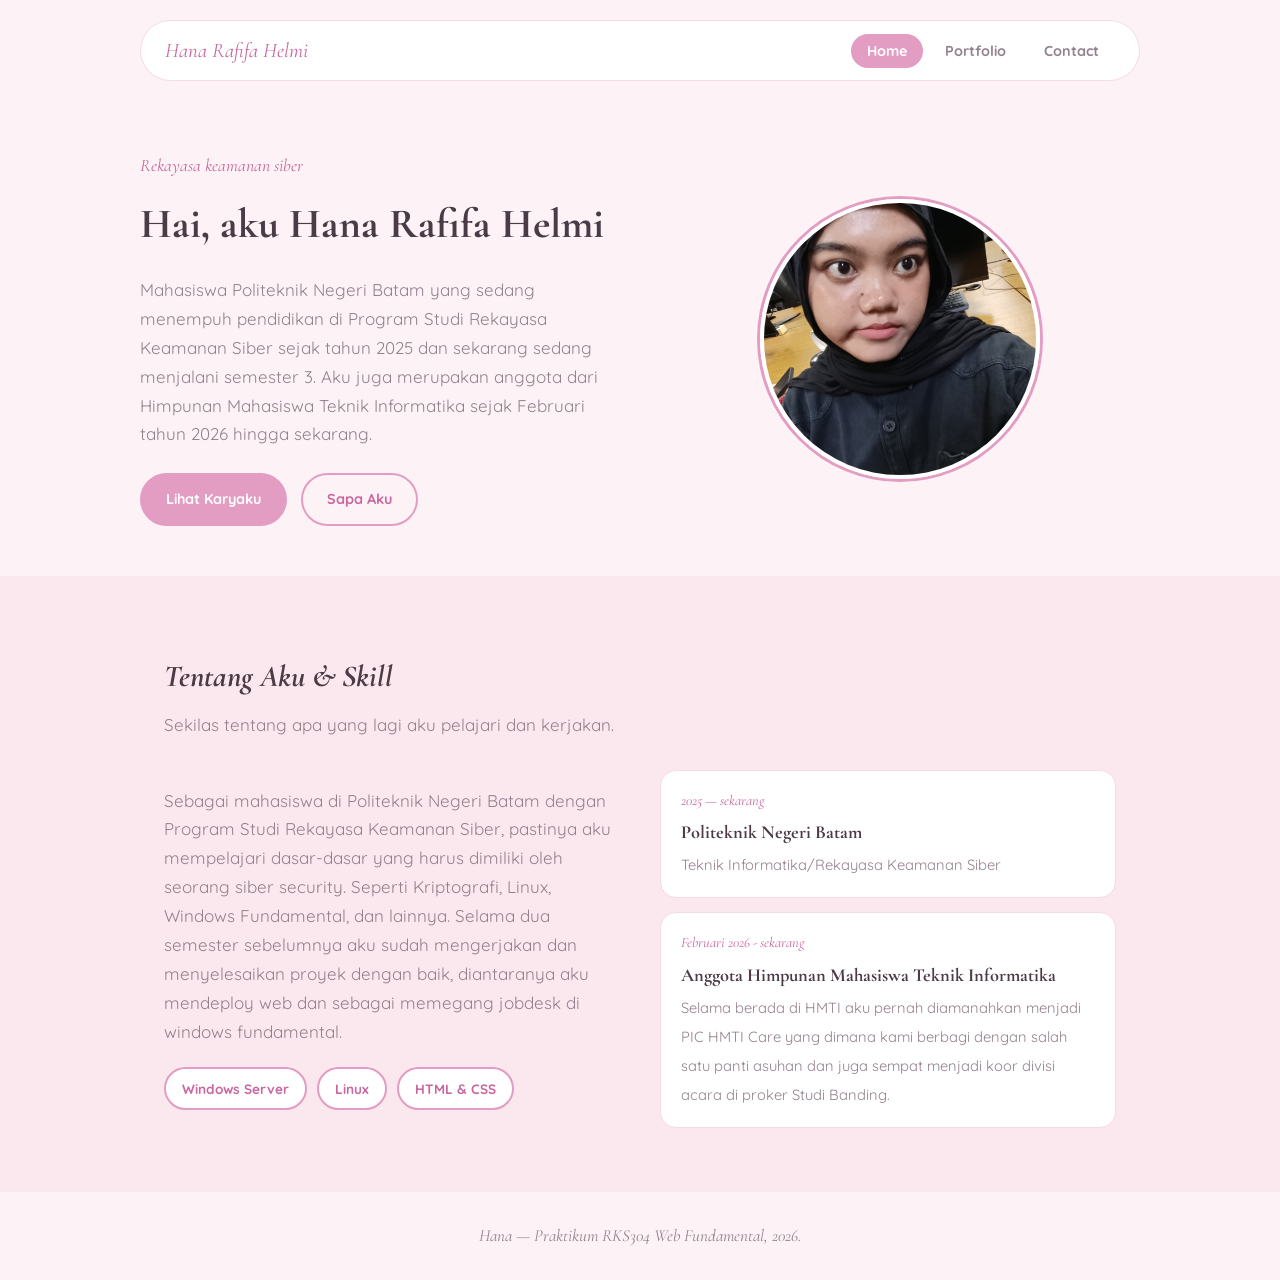
<file: minggu1/index.html>
<!DOCTYPE html>
<html lang="id">
<head>
  <meta charset="UTF-8">
  <meta name="viewport" content="width=device-width, initial-scale=1.0">
  <title>Hana — Profil Pribadi</title>
  <link rel="preconnect" href="https://fonts.googleapis.com">
  <link href="https://fonts.googleapis.com/css2?family=Cormorant+Garamond:ital,wght@0,500;0,600;1,500;1,600&family=Quicksand:wght@500;600;700&display=swap" rel="stylesheet">
  <link rel="stylesheet" href="style.css">
</head>
<body>

  <header class="site-header">
    <div class="wrap nav-pill">
      <a href="index.html" class="brand">Hana Rafifa Helmi</a>
      <nav class="main-nav">
        <ul>
          <li><a href="index.html" class="active">Home</a></li>
          <li><a href="portfolio.html">Portfolio</a></li>
          <li><a href="contact.html">Contact</a></li>
        </ul>
      </nav>
    </div>
  </header>

  <main>
    <section class="hero wrap">
      <div class="hero-text">
        <p class="hero-role">Rekayasa keamanan siber</p>
        <h1>Hai, aku Hana Rafifa Helmi</h1>
        <p class="hero-bio">
          Mahasiswa Politeknik Negeri Batam yang sedang menempuh pendidikan
          di Program Studi Rekayasa Keamanan Siber sejak tahun 2025 dan sekarang
          sedang menjalani semester 3. Aku juga merupakan anggota dari Himpunan
          Mahasiswa Teknik Informatika sejak Februari tahun 2026 hingga sekarang.


        <div class="btn-row">
          <a href="portfolio.html" class="btn btn-primary">Lihat Karyaku</a>
          <a href="contact.html" class="btn btn-ghost">Sapa Aku</a>
        </div>
      </div>

      <div class="hero-visual">
        <img class="hero-photo" src="foto-profile.jpeg" alt="Foto profil Hana">
      </div>
    </section>

    <section class="block" id="about">
      <div class="wrap">
        <h2>Tentang Aku &amp; Skill</h2>
        <p class="block-sub">Sekilas tentang apa yang lagi aku pelajari dan kerjakan.</p>
        <div class="about-columns">
          <div>
            <p>
              Sebagai mahasiswa di Politeknik Negeri Batam dengan Program Studi
              Rekayasa Keamanan Siber, pastinya aku mempelajari dasar-dasar yang 
              harus dimiliki oleh seorang siber security. Seperti Kriptografi, Linux,
              Windows Fundamental, dan lainnya. Selama dua semester sebelumnya aku 
              sudah mengerjakan dan menyelesaikan proyek dengan baik, diantaranya aku 
              mendeploy web dan sebagai memegang jobdesk di windows fundamental.
            </p>
            <ul class="skill-list">
              <li>Windows Server</li>
              <li>Linux</li>
              <li>HTML &amp; CSS</li>
            </ul>
          </div> 
          <div>
            <div class="edu-card">
              <span class="time">2025 — sekarang</span>
              <strong>Politeknik Negeri Batam</strong>
              <span>Teknik Informatika/Rekayasa Keamanan Siber</span>
            </div>
            <div class="edu-card">
              <span class="time">Februari 2026 - sekarang</span>
              <strong>Anggota Himpunan Mahasiswa Teknik Informatika</strong>
              <span>Selama berada di HMTI aku pernah diamanahkan menjadi
                PIC HMTI Care yang dimana kami berbagi dengan salah satu
                panti asuhan dan juga sempat menjadi koor divisi acara
                di proker Studi Banding.
              </span>
            </div>
          </div>
        </div>
      </div>
    </section>
  </main>

  <footer class="site-footer">
    <div class="wrap">
      Hana — Praktikum RKS304 Web Fundamental, 2026.
    </div>
  </footer>

</body>
</html>
</file>
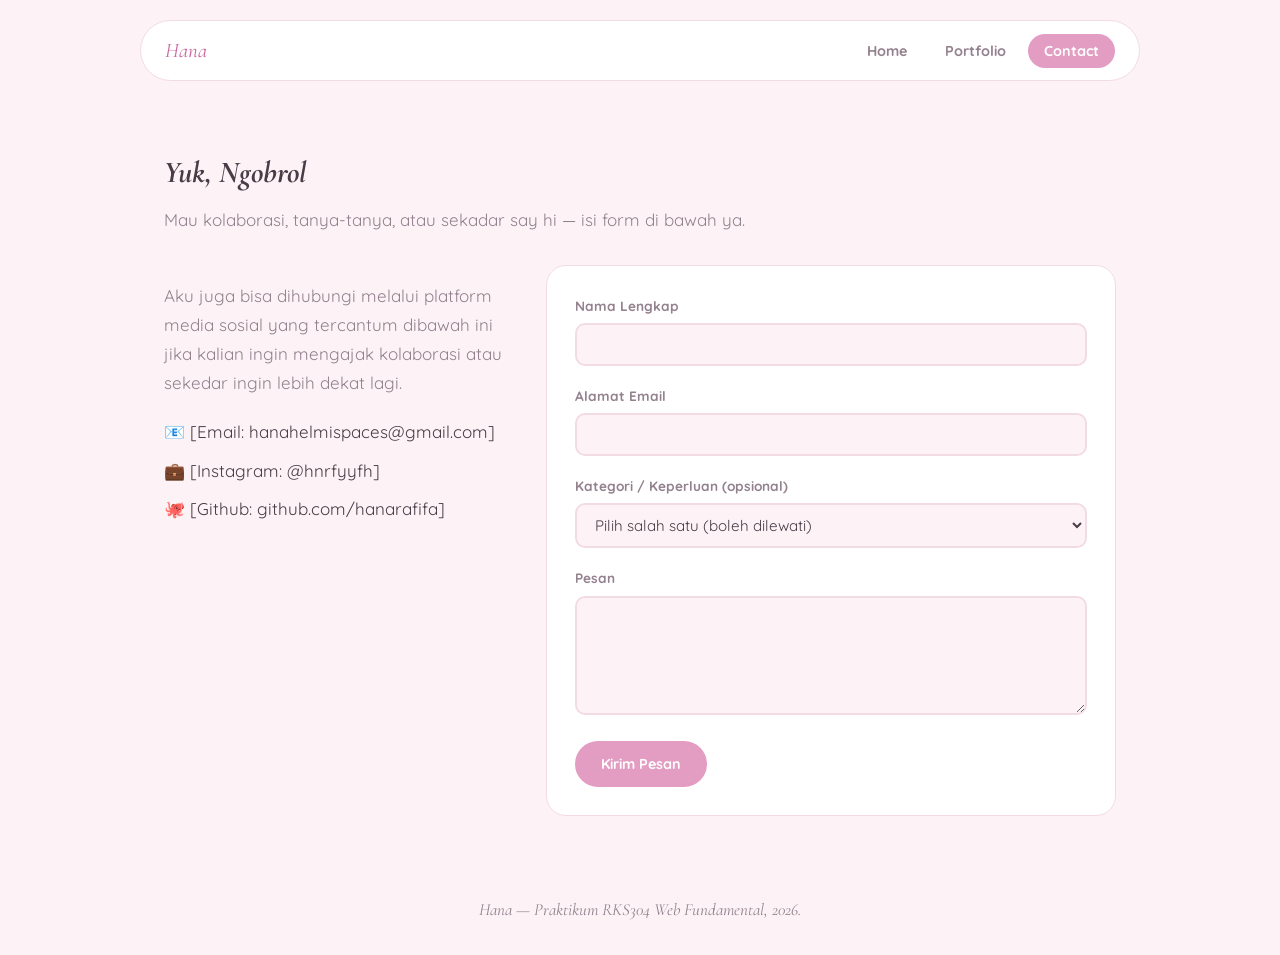
<file: minggu1/contact.html>
<!DOCTYPE html>
<html lang="id">
<head>
  <meta charset="UTF-8">
  <meta name="viewport" content="width=device-width, initial-scale=1.0">
  <title>Contact — Hana</title>
  <link rel="preconnect" href="https://fonts.googleapis.com">
  <link href="https://fonts.googleapis.com/css2?family=Cormorant+Garamond:ital,wght@0,500;0,600;1,500;1,600&family=Quicksand:wght@500;600;700&display=swap" rel="stylesheet">
  <link rel="stylesheet" href="style.css">
</head>
<body>

  <header class="site-header">
    <div class="wrap nav-pill">
      <a href="index.html" class="brand">Hana</a>
      <nav class="main-nav">
        <ul>
          <li><a href="index.html">Home</a></li>
          <li><a href="portfolio.html">Portfolio</a></li>
          <li><a href="contact.html" class="active">Contact</a></li>
        </ul>
      </nav>
    </div>
  </header>

  <main>
    <section class="block" style="background-color:#fdf3f6; padding-top:20px;">
      <div class="wrap">
        <h2>Yuk, Ngobrol</h2>
        <p class="block-sub">Mau kolaborasi, tanya-tanya, atau sekadar say hi — isi form di bawah ya.</p>

        <div class="contact-columns">
          <div class="contact-info">
            <p>
              Aku juga bisa dihubungi melalui platform media sosial yang
              tercantum dibawah ini jika kalian ingin mengajak kolaborasi
              atau sekedar ingin lebih dekat lagi.
            </p>
            <ul>
              <li>📧 [Email: hanahelmispaces@gmail.com]</li>
              <li>💼 [Instagram: @hnrfyyfh]</li>
              <li>🐙 [Github: github.com/hanarafifa]</li>
            </ul>
          </div>

          <form class="contact-form" action="#" method="post">
            <div class="field">
              <label for="nama">Nama Lengkap</label>
              <input type="text" id="nama" name="nama" required>
            </div>

            <div class="field">
              <label for="email">Alamat Email</label>
              <input type="email" id="email" name="email" required>
            </div>

            <div class="field">
              <label for="kategori">Kategori / Keperluan (opsional)</label>
              <select id="kategori" name="kategori">
                <option value="" selected>Pilih salah satu (boleh dilewati)</option>
                <option value="konsultasi">Konsultasi</option>
                <option value="kolaborasi">Kolaborasi Proyek</option>
                <option value="pertanyaan">Pertanyaan Umum</option>
              </select>
            </div>

            <div class="field">
              <label for="pesan">Pesan</label>
              <textarea id="pesan" name="pesan" rows="5" required></textarea>
            </div>

            <button type="submit" class="btn btn-primary">Kirim Pesan</button>
          </form>
        </div>
      </div>
    </section>
  </main>

  <footer class="site-footer">
    <div class="wrap">
      Hana — Praktikum RKS304 Web Fundamental, 2026.
    </div>
  </footer>

</body>
</html>
</file>
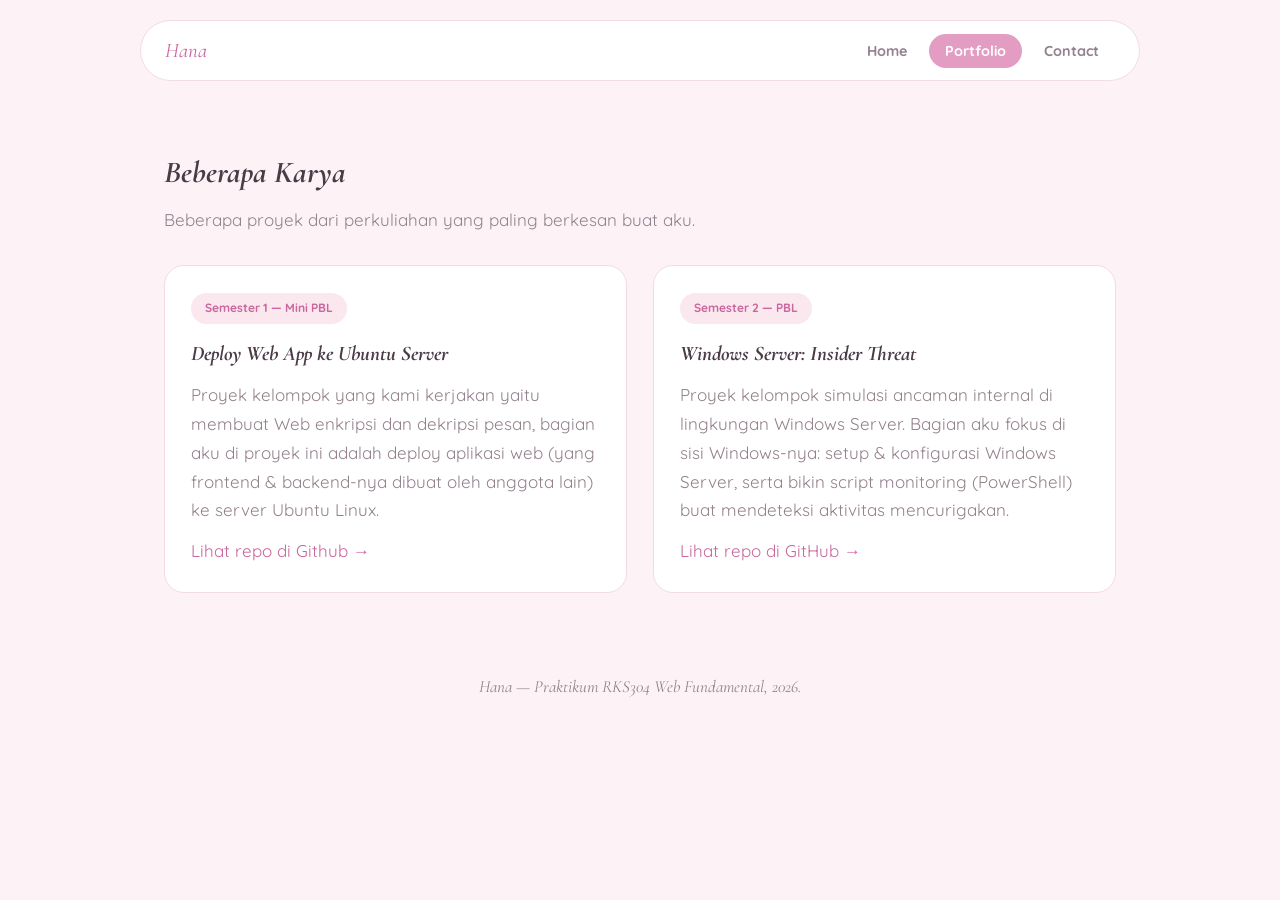
<file: minggu1/portfolio.html>
<!DOCTYPE html>
<html lang="id">
<head>
  <meta charset="UTF-8">
  <meta name="viewport" content="width=device-width, initial-scale=1.0">
  <title>Portfolio — Hana</title>
  <link rel="preconnect" href="https://fonts.googleapis.com">
  <link href="https://fonts.googleapis.com/css2?family=Cormorant+Garamond:ital,wght@0,500;0,600;1,500;1,600&family=Quicksand:wght@500;600;700&display=swap" rel="stylesheet">
  <link rel="stylesheet" href="style.css">
</head>
<body>

  <header class="site-header">
    <div class="wrap nav-pill">
      <a href="index.html" class="brand">Hana</a>
      <nav class="main-nav">
        <ul>
          <li><a href="index.html">Home</a></li>
          <li><a href="portfolio.html" class="active">Portfolio</a></li>
          <li><a href="contact.html">Contact</a></li>
        </ul>
      </nav>
    </div>
  </header>

  <main>
    <section class="block" style="background-color:#fdf3f6; padding-top:20px;">
      <div class="wrap">
        <h2>Beberapa Karya</h2>
        <p class="block-sub">Beberapa proyek dari perkuliahan yang paling berkesan buat aku.</p>

        <div class="project-list">

          <article class="card">
            <span class="card-tag">Semester 1 — Mini PBL</span>
            <h3>Deploy Web App ke Ubuntu Server</h3>
            <p>
              Proyek kelompok yang kami kerjakan yaitu membuat Web enkripsi dan 
              dekripsi pesan, bagian aku di proyek ini adalah deploy aplikasi web  
              (yang frontend &amp; backend-nya dibuat oleh anggota lain) ke server
              Ubuntu Linux.
            </p>
            <a href="https://github.com/Al1ci2/Mini-PBL-RKS1AP-08"> Lihat repo di Github →</a>
          </article>

          <article class="card">
            <span class="card-tag">Semester 2 — PBL</span>
            <h3>Windows Server: Insider Threat</h3>
            <p>
              Proyek kelompok simulasi ancaman internal di lingkungan Windows
              Server. Bagian aku fokus di sisi Windows-nya: setup &amp;
              konfigurasi Windows Server, serta bikin script monitoring
              (PowerShell) buat mendeteksi aktivitas mencurigakan.
            </p>
            <a href="https://github.com/hanarafifa/PBL_207">Lihat repo di GitHub →</a>
          </article>

        </div>
      </div>
    </section>
  </main>

  <footer class="site-footer">
    <div class="wrap">
      Hana — Praktikum RKS304 Web Fundamental, 2026.
    </div>
  </footer>

</body>
</html>
</file>
<file: minggu1/style.css>
* {
  box-sizing: border-box;
}

body {
  margin: 0;
  background-color: #fdf3f6;
  color: #4a3b46;
  font-family: 'Quicksand', sans-serif;
  font-size: 17px;
  line-height: 1.7;
}

img {
  max-width: 100%;
}

a {
  color: #c9679e;
  text-decoration: none;
}

a:hover {
  text-decoration: underline;
}

h1, h2, h3 {
  font-family: 'Cormorant Garamond', serif;
  color: #4a3b46;
}

/* ---------- lebar konten ---------- */

.wrap {
  max-width: 1000px;
  margin: 0 auto;
  padding: 0 24px;
}

/* ---------- navigasi ---------- */

.site-header {
  padding: 20px 0;
}

.nav-pill {
  display: flex;
  justify-content: space-between;
  align-items: center;
  background-color: #ffffff;
  border: 1px solid #f3dbe6;
  border-radius: 40px;
  padding: 12px 24px;
}

.brand {
  font-family: 'Cormorant Garamond', serif;
  font-style: italic;
  font-size: 1.3rem;
  color: #c9679e;
}

.main-nav ul {
  list-style: none;
  display: flex;
  gap: 6px;
  margin: 0;
  padding: 0;
}

.main-nav a {
  font-family: 'Quicksand', sans-serif;
  font-weight: 700;
  font-size: 0.9rem;
  color: #93818d;
  padding: 8px 16px;
  border-radius: 30px;
}

.main-nav a:hover {
  text-decoration: none;
  background-color: #fbe7ee;
  color: #c9679e;
}

.main-nav a.active {
  background-color: #e39cc2;
  color: #ffffff;
}

/* ---------- hero (foto + teks perkenalan) ---------- */

.hero {
  padding: 50px 0;
  display: flex;
  align-items: center;
  gap: 40px;
}

.hero-text {
  flex: 1;
}

.hero-visual {
  flex: 1;
  display: flex;
  justify-content: center;
}

.hero-photo {
  width: 280px;
  height: 280px;
  object-fit: cover;
  border-radius: 50%;
  border: 4px solid #ffffff;
  box-shadow: 0 0 0 3px #e39cc2;
}

.hero-role {
  font-family: 'Cormorant Garamond', serif;
  font-style: italic;
  color: #c9679e;
  font-size: 1.1rem;
  margin: 0 0 8px;
}

.hero h1 {
  font-size: 2.6rem;
  margin: 0 0 16px;
}

.hero-bio {
  color: #93818d;
  max-width: 460px;
  margin: 0 0 24px;
}

.btn-row {
  display: flex;
  gap: 14px;
}

.btn {
  display: inline-block;
  padding: 12px 24px;
  border-radius: 30px;
  font-family: 'Quicksand', sans-serif;
  font-weight: 700;
  font-size: 0.9rem;
  border: 2px solid #e39cc2;
}

.btn-primary {
  background-color: #e39cc2;
  color: #ffffff;
}

.btn-primary:hover {
  background-color: #c9679e;
  text-decoration: none;
}

.btn-ghost {
  color: #c9679e;
  background-color: transparent;
}

.btn-ghost:hover {
  background-color: #fbe7ee;
  text-decoration: none;
}

/* ---------- section tentang & skill ---------- */

.block {
  background-color: #fbe7ee;
  padding: 50px 0;
}

.block h2 {
  font-size: 1.9rem;
  font-style: italic;
  margin-bottom: 8px;
}

.block-sub {
  color: #93818d;
  margin: 0 0 30px;
}

.about-columns {
  display: flex;
  gap: 40px;
}

.about-columns > div {
  flex: 1;
}

.about-columns p {
  color: #93818d;
}

.skill-list {
  list-style: none;
  display: flex;
  flex-wrap: wrap;
  gap: 10px;
  padding: 0;
  margin: 20px 0 0;
}

.skill-list li {
  font-family: 'Quicksand', sans-serif;
  font-weight: 700;
  font-size: 0.85rem;
  padding: 8px 16px;
  border-radius: 30px;
  background-color: #ffffff;
  border: 2px solid #e39cc2;
  color: #c9679e;
}

.edu-card {
  background-color: #ffffff;
  border: 1px solid #f3dbe6;
  border-radius: 16px;
  padding: 18px 20px;
  margin-bottom: 14px;
}

.edu-card .time {
  font-family: 'Cormorant Garamond', serif;
  font-style: italic;
  font-size: 0.9rem;
  color: #c9679e;
  display: block;
}

.edu-card strong {
  display: block;
  font-family: 'Cormorant Garamond', serif;
  font-size: 1.15rem;
  margin: 4px 0 2px;
}

.edu-card span {
  color: #93818d;
  font-size: 0.92rem;
}

/* ---------- portfolio ---------- */

.project-list {
  display: flex;
  gap: 26px;
}

.card {
  flex: 1;
  background-color: #ffffff;
  border: 1px solid #f3dbe6;
  border-radius: 20px;
  padding: 26px;
}

.card-tag {
  display: inline-block;
  font-family: 'Quicksand', sans-serif;
  font-weight: 700;
  font-size: 0.75rem;
  padding: 5px 14px;
  border-radius: 30px;
  background-color: #fbe7ee;
  color: #c9679e;
  margin-bottom: 12px;
}

.card h3 {
  font-size: 1.3rem;
  font-style: italic;
  margin: 0 0 10px;
}

.card p {
  color: #93818d;
  margin: 0 0 12px;
}

/* ---------- form kontak ---------- */

.contact-columns {
  display: flex;
  gap: 40px;
}

.contact-info {
  flex: 0.8;
}

.contact-info p {
  color: #93818d;
}

.contact-info ul {
  list-style: none;
  padding: 0;
  margin: 20px 0 0;
}

.contact-info li {
  margin-bottom: 10px;
}

.contact-form {
  flex: 1.2;
  background-color: #ffffff;
  border: 1px solid #f3dbe6;
  border-radius: 20px;
  padding: 28px;
}

.field {
  margin-bottom: 18px;
}

.field label {
  display: block;
  font-family: 'Quicksand', sans-serif;
  font-weight: 700;
  font-size: 0.85rem;
  color: #93818d;
  margin-bottom: 6px;
}

.field input,
.field select,
.field textarea {
  width: 100%;
  background-color: #fdf3f6;
  border: 2px solid #f3dbe6;
  border-radius: 10px;
  padding: 10px 14px;
  color: #4a3b46;
  font-family: 'Quicksand', sans-serif;
  font-size: 0.95rem;
}

.form-note {
  font-size: 0.82rem;
  color: #93818d;
  margin-bottom: 16px;
}

/* ---------- footer ---------- */

.site-footer {
  padding: 30px 0;
  text-align: center;
  font-family: 'Cormorant Garamond', serif;
  font-style: italic;
  color: #93818d;
}

/* ---------- tampilan HP (responsive) ---------- */

@media (max-width: 700px) {
  .hero,
  .about-columns,
  .contact-columns,
  .project-list {
    flex-direction: column;
  }
}
</file>
